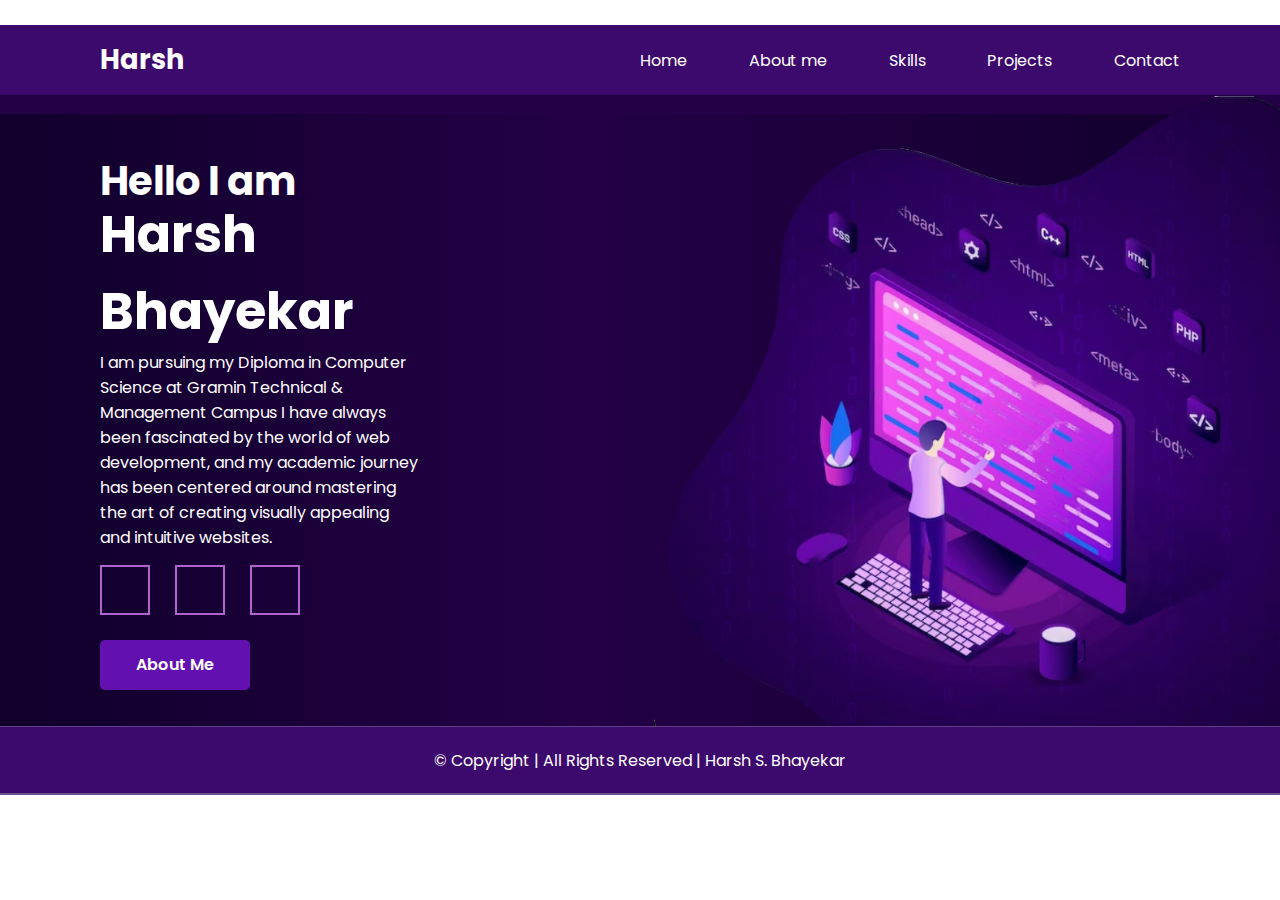
<file: Level 1_Task 2_Portfolio/index.html>
<!DOCTYPE html>
<html lang="en">
<head>
    <meta charset="UTF-8">
    <meta name="viewport" content="width=device-width, initial-scale=1.0">
    <title>Portfolio | Home</title>
    <link rel="stylesheet" href="style.css">
    <link rel="stylesheet" href="https://cdnjs.cloudflare.com/ajax/libs/font-awesome/6.4.2/css/all.min.css" integrity="sha512-z3gLpd7yknf1YoNbCzqRKc4qyor8gaKU1qmn+CShxbuBusANI9QpRohGBreCFkKxLhei6S9CQXFEbbKuqLg0DA==" crossorigin="anonymous" referrerpolicy="no-referrer" />/>
    <link rel="preconnect" href="https://fonts.googleapis.com">
    <link rel="preconnect" href="https://fonts.gstatic.com" crossorigin>
    <link href="https://fonts.googleapis.com/css2?family=Poppins:wght@400;700&display=swap" rel="stylesheet">
</head>
<body>
    <header>
        <div class="header-section">
           <div class="nav-bar">
            <div class="logo">
                <a href="#">Harsh</a>
            </div>
            <div class="nav-links">
                <a href="index.html">Home</a>
                <a href="aboutme.html">About me</a>
                <a href="Skills.html">Skills</a>
                <a href="projects.html">Projects</a>
                <a href="Contact.html">Contact</a>
            </div>
           </div>

           <div class="hero-section">
                <div class="hero-container">
                    <div class="hello-box">
                        <div class="hello-data">
                            <h2>Hello I am</h2>
                            <h1>Harsh Bhayekar</h1>
                            <p>I am pursuing my Diploma in Computer Science at Gramin Technical & Management Campus I have always been fascinated by the world of web development, and my academic journey has been centered around mastering the art of creating visually appealing and intuitive websites.</p>
                            <div class="social-platforms">
                                <div class="icon"><a href="https://github.com/Harsh123212"><i class="fa-brands fa-github"></i></a></div>
                                <div class="icon"><a href="https://www.linkedin.com/in/harsh-bhayekar-a41117284/"><i class="fa-brands fa-linkedin-in"></i></a></div>
                                <div class="icon"><a href="https://wa.me/919322753721" target="_blank"><i class="fa-brands fa-whatsapp"></i></a></div>
                                
                            </div>
                            <div class="button1">
                                <a href="aboutme.html"><button>About Me</button></a>
                            </div>
                        </div>
                    
                    </div>
                    <div class="profile-img-box">
                        <img src="image/Untitled-1-khsyXPS8a-transformed.png" alt="img" height="100px">
                    </div>
                </div>
            
            </div>
        </div>
    </header>

        <footer>
        <div class="footer">
            &copy Copyright | All Rights Reserved | Harsh S. Bhayekar
        </div>
    </footer>
</body>
</html>
</file>
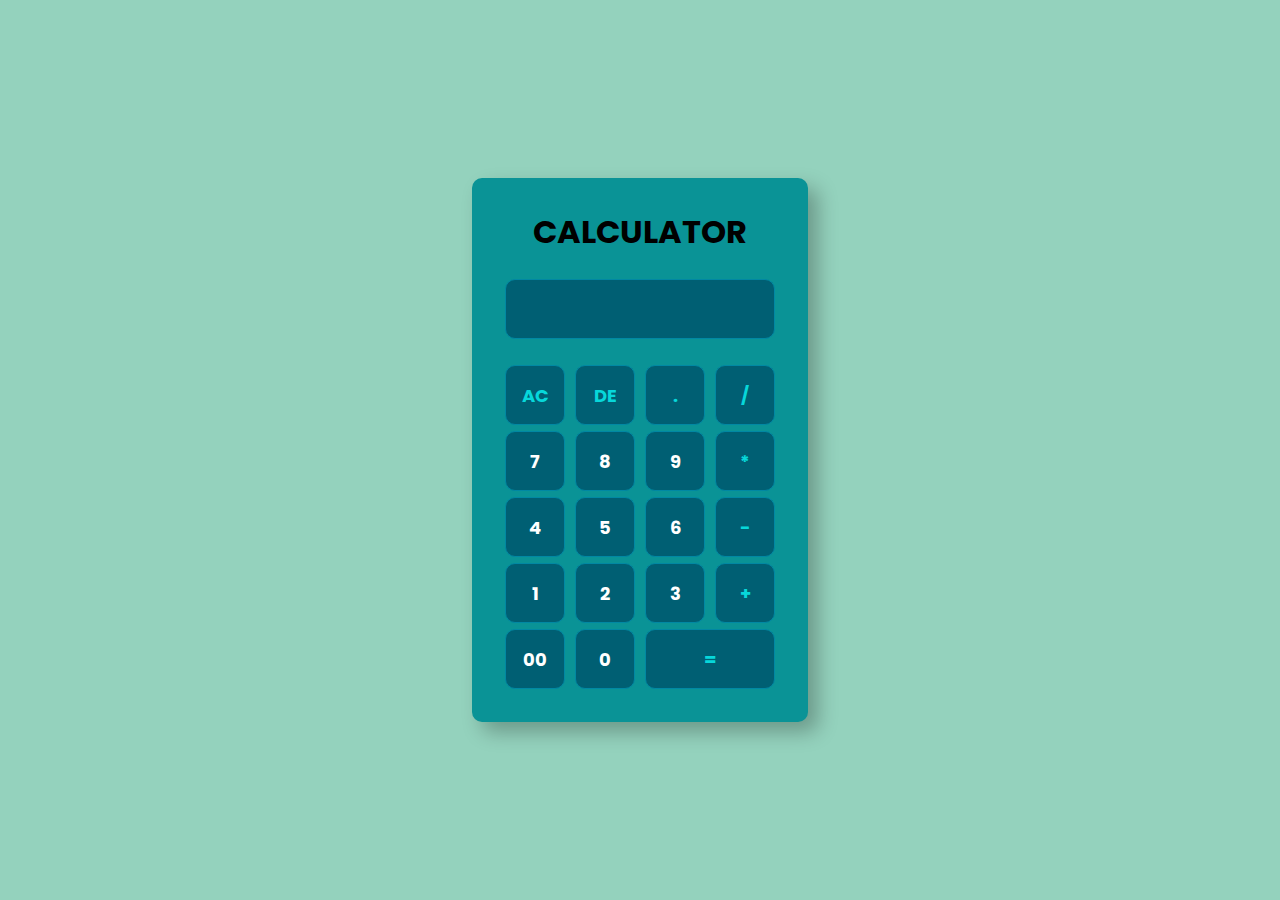
<file: Level 1_Task 3_Simple Calculator/index.html>
<!DOCTYPE html>
<html lang="en">
<head>
    <meta charset="UTF-8">
    <meta name="viewport" content="width=device-width, initial-scale=1.0">
    <title>Document</title>
    <link rel="stylesheet" href="style.css">
</head>
<body>
    
    <div class="container">
        
        <div class="calculator">
            <div class="heading">
                <h1>CALCULATOR</h1>
            </div>
            <form>
                <div class="display">
                    <input type="text" name="display">
                </div>
                <div>
                    <input type="button"value="AC"onclick="display.value = ''" class="operator">
                    <input type="button"value="DE"onclick="display.value = display.value.toString().slice(0,-1)" class="operator">
                    <input type="button"value="."onclick="display.value += '.'"class="operator">
                    <input type="button"value="/"onclick="display.value += '/'"class="operator">
                </div>
                <div>
                    <input type="button"value="7"onclick="display.value += '7'">
                    <input type="button"value="8"onclick="display.value += '8'">
                    <input type="button"value="9"onclick="display.value += '9'">
                    <input type="button"value="*"onclick="display.value += '*'"class="operator">
                </div> 
                <div>
                    <input type="button"value="4"onclick="display.value += '4'">
                    <input type="button"value="5"onclick="display.value += '5'">
                    <input type="button"value="6"onclick="display.value += '6'">
                    <input type="button"value="-"onclick="display.value += '-'"class="operator">
                </div>
                <div>
                    <input type="button"value="1"onclick="display.value += '1'">
                    <input type="button"value="2"onclick="display.value += '2'">
                    <input type="button"value="3"onclick="display.value += '3'">
                    <input type="button"value="+"onclick="display.value += '+'"class="operator">
                </div>
                <div> 
                    <input type="button"value="00"onclick="display.value += '00'">
                    <input type="button"value="0"onclick="display.value += '0'">
                    <input type="button"value="=" onclick="display.value = eval(display.value)" class="equal operator">
                </div>
            </form>
        </div>

    </div>
</body>
</html>
</file>
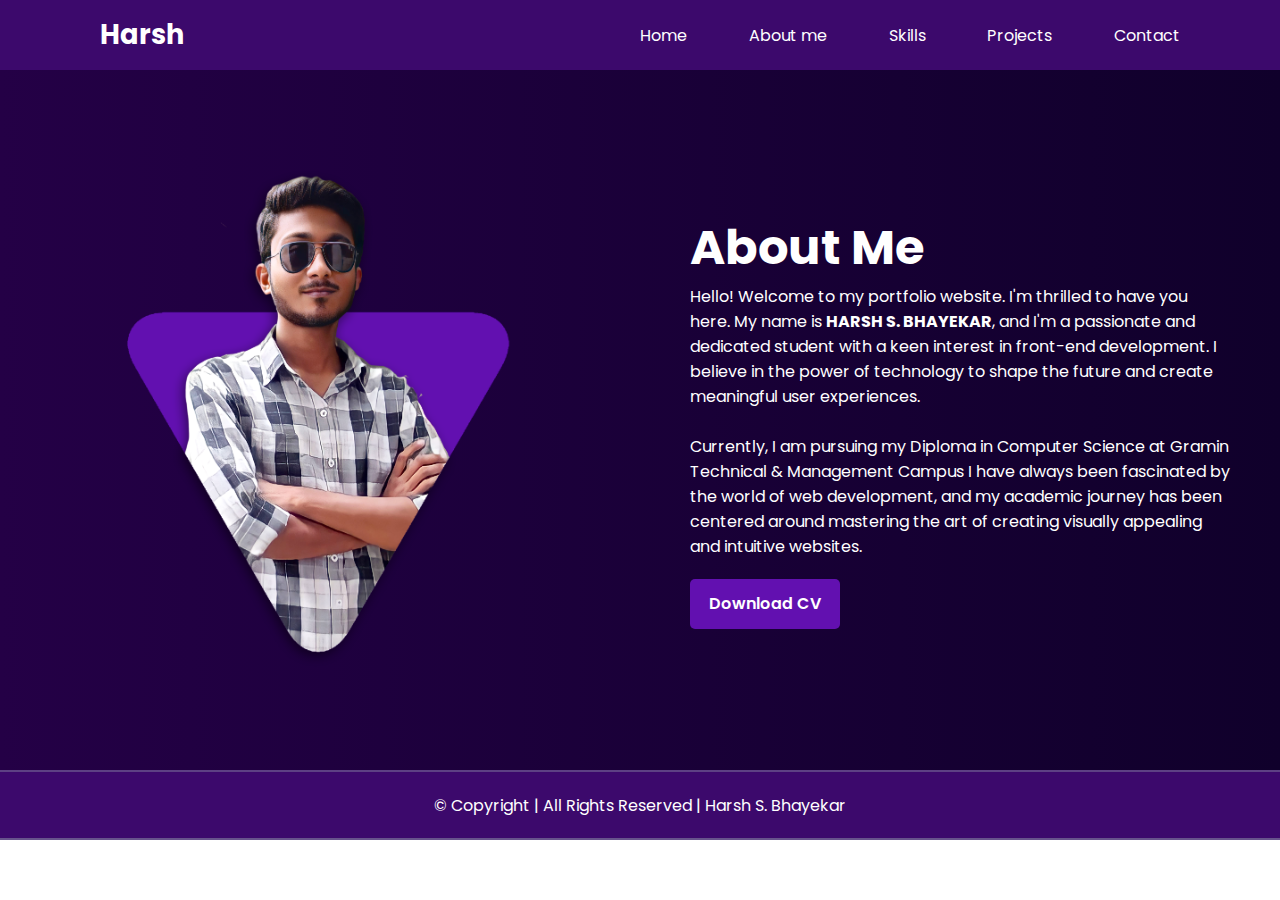
<file: Level 1_Task 2_Portfolio/aboutme.html>
<!DOCTYPE html>
<html lang="en">

<head>
    <meta charset="UTF-8">
    <meta name="viewport" content="width=device-width, initial-scale=1.0">
    <title>Portfolio | About Me</title>
    <link rel="stylesheet" href="style.css">
    <link rel="stylesheet" href="https://cdnjs.cloudflare.com/ajax/libs/font-awesome/6.4.0/css/all.min.css"
        integrity="sha512-iecdLmaskl7CVkqkXNQ/ZH/XLlvWZOJyj7Yy7tcenmpD1ypASozpmT/E0iPtmFIB46ZmdtAc9eNBvH0H/ZpiBw=="
        crossorigin="anonymous" referrerpolicy="no-referrer" />
    <link rel="preconnect" href="https://fonts.googleapis.com">
    <link rel="preconnect" href="https://fonts.gstatic.com" crossorigin>
    <link href="https://fonts.googleapis.com/css2?family=Poppins:wght@400;700&display=swap" rel="stylesheet">
</head>

<body>
    <div class="container">


        <div class="nav-bar">
            <div class="logo">
                <a href="#">Harsh</a>
            </div>
            <div class="nav-links">
                <a href="index.html">Home</a>
                <a href="aboutme.html">About me</a>
                <a href="Skills.html">Skills</a>
                <a href="projects.html">Projects</a>
                <a href="Contact.html">Contact</a>
            </div>
        </div>

        <div class="aboutme-section">

        
            <div class="profile-img-box2">
                <img src="image/profile img2.png" alt="">
            </div>
            <div class="aboutme-box">
                <div class="aboutme-data">
                <h1>About Me</h1>
                <p>Hello! Welcome to my portfolio website. I'm thrilled to have you here. My name is <b>HARSH S. BHAYEKAR</b>, and I'm a passionate and dedicated student with a keen interest in front-end development. I believe in the power of technology to shape the future and create meaningful user experiences.</p><br>
                <P>Currently, I am pursuing my Diploma in Computer Science at Gramin Technical & Management Campus I have always been fascinated by the world of web development, and my academic journey has been centered around mastering the art of creating visually appealing and intuitive websites.</P>
                <div class="button1">
                   <a href="cv\Harsh Bhayekar.pdf" download=""> <button>Download CV</button></a>
                </div>
            </div>
            </div>
        

    </div>

    </div>
    <footer>
        <div class="footer">
            &copy Copyright | All Rights Reserved | Harsh S. Bhayekar
        </div>
    </footer>
</body>

</html>
</file>
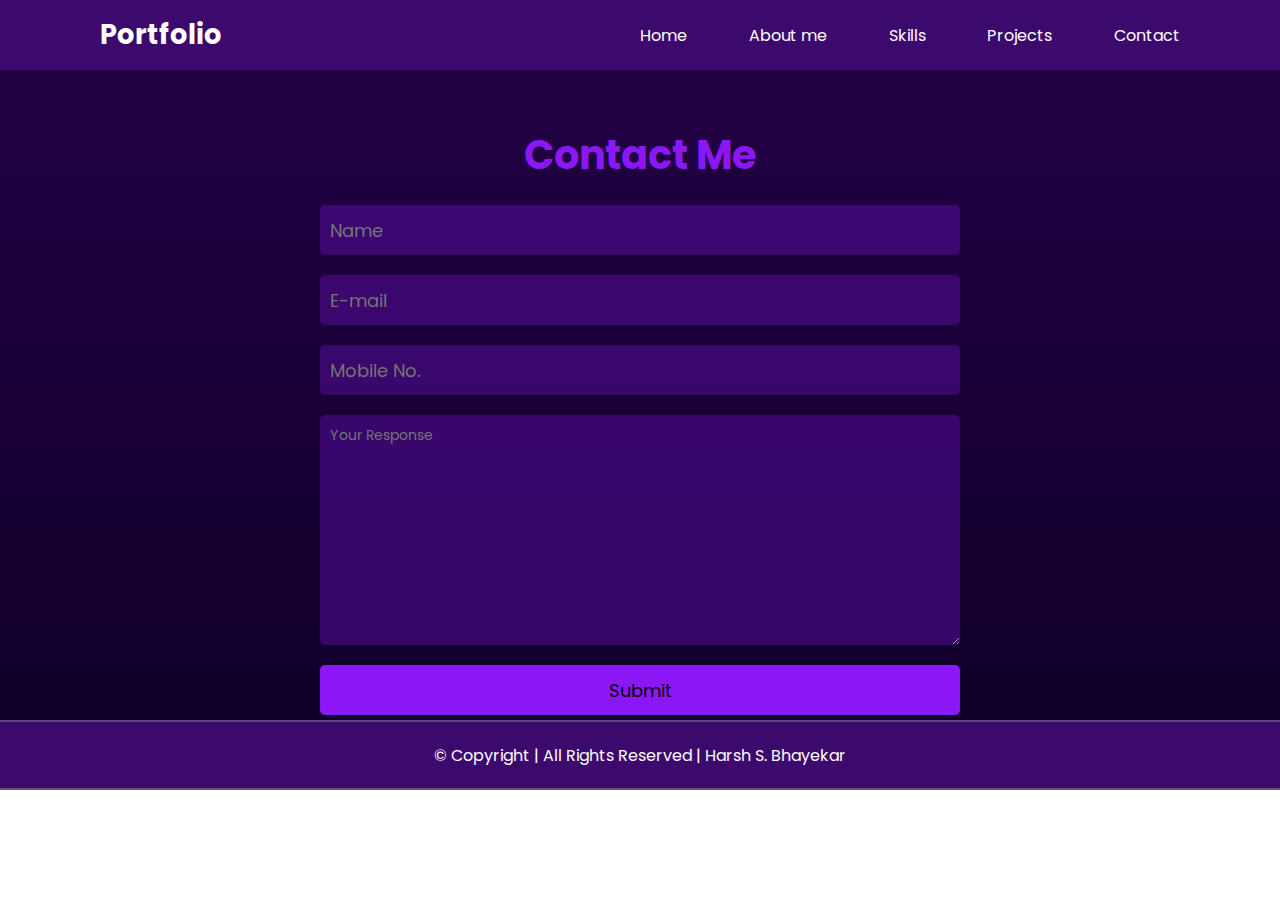
<file: Level 1_Task 2_Portfolio/Contact.html>
<!DOCTYPE html>
<html lang="en">
<head>
    <meta charset="UTF-8">
    <meta name="viewport" content="width=device-width, initial-scale=1.0">
    <title>Portfolio | Contact</title>
    <link rel="stylesheet" href="style.css">
    <link rel="stylesheet" href="https://cdnjs.cloudflare.com/ajax/libs/font-awesome/6.4.0/css/all.min.css" integrity="sha512-iecdLmaskl7CVkqkXNQ/ZH/XLlvWZOJyj7Yy7tcenmpD1ypASozpmT/E0iPtmFIB46ZmdtAc9eNBvH0H/ZpiBw==" crossorigin="anonymous" referrerpolicy="no-referrer" />
    <link rel="preconnect" href="https://fonts.googleapis.com">
    <link rel="preconnect" href="https://fonts.gstatic.com" crossorigin>
    <link href="https://fonts.googleapis.com/css2?family=Poppins:wght@400;700&display=swap" rel="stylesheet">
</head>
<body>
    <header>
        <div class="contact-container-main">
           <div class="nav-bar">
            <div class="logo">
                <a href="#">Portfolio</a>
            </div>
            <div class="nav-links">
                <a href="index.html">Home</a>
                <a href="aboutme.html">About me</a>
                <a href="Skills.html">Skills</a>
                <a href="projects.html">Projects</a>
                <a href="Contact.html">Contact</a>
            </div>
           </div>

           <div class="contact-container">
            <div class="box_container">
                <div class="data-container">
                    <div class="data-heading">
                        <h1>Contact Me</h1>
                    </div>
                    <div class="c-detail">
                      <input type="text" placeholder="Name">
                      <input type="text" placeholder="E-mail">
                      <input type="text" placeholder="Mobile No.">
                      <textarea name="" id="" cols="90" rows="10" placeholder="Your Response"></textarea>
                    </div>
                    <center><button>Submit</button></center>
                    
                </div>
            </div>
           </div>

          
        </div>
    </header>
    <footer>
        <div class="footer">
            &copy Copyright | All Rights Reserved | Harsh S. Bhayekar
        </div>
    </footer>
</body>
</html>
</file>
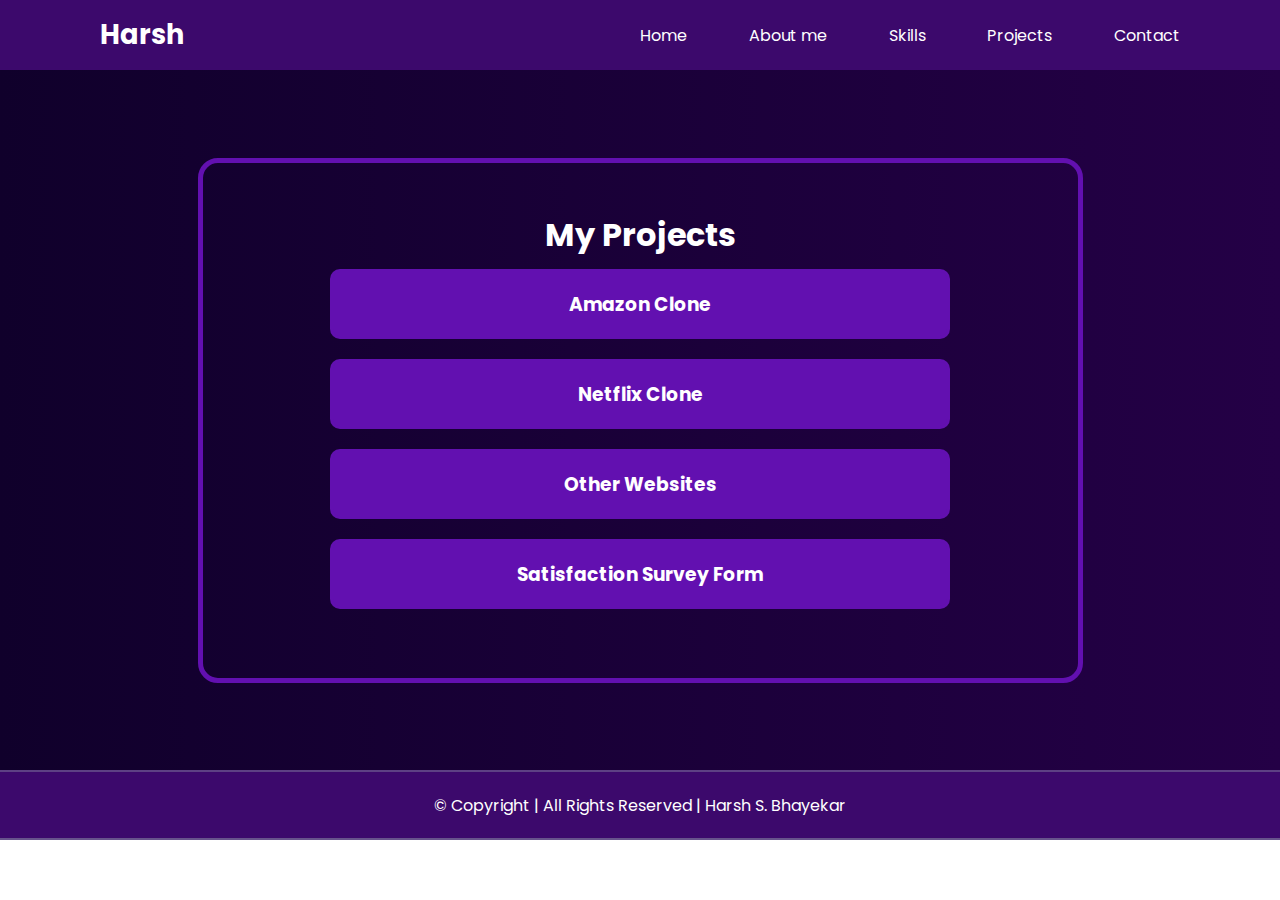
<file: Level 1_Task 2_Portfolio/projects.html>
<!DOCTYPE html>
<html lang="en">

<head>
    <meta charset="UTF-8">
    <meta name="viewport" content="width=device-width, initial-scale=1.0">
    <title>Portfolio | About Me</title>
    <link rel="stylesheet" href="style.css">
    <link rel="stylesheet" href="https://cdnjs.cloudflare.com/ajax/libs/font-awesome/6.4.0/css/all.min.css"
        integrity="sha512-iecdLmaskl7CVkqkXNQ/ZH/XLlvWZOJyj7Yy7tcenmpD1ypASozpmT/E0iPtmFIB46ZmdtAc9eNBvH0H/ZpiBw=="
        crossorigin="anonymous" referrerpolicy="no-referrer" />
    <link rel="preconnect" href="https://fonts.googleapis.com">
    <link rel="preconnect" href="https://fonts.gstatic.com" crossorigin>
    <link href="https://fonts.googleapis.com/css2?family=Poppins:wght@400;700&display=swap" rel="stylesheet">
</head>

<body>
    <div class="container">


        <div class="nav-bar">
            <div class="logo">
                <a href="#">Harsh</a>
            </div>
            <div class="nav-links">
                <a href="index.html">Home</a>
                <a href="aboutme.html">About me</a>
                <a href="Skills.html">Skills</a>
                <a href="projects.html">Projects</a>
                <a href="Contact.html">Contact</a>
            </div>
        </div>

        <div class="skill-section">

        
            <div class="skill-container">
                <div class="skill-subcontainer">
                    <div class="title">
                        <h1> My Projects</h1>
                    </div>
                    <div class="skill"><a href="https://github.com/Harsh123212/Amazon-clone"><h3>Amazon Clone</h3></a></div>
                    <div class="skill"><a href="https://github.com/Harsh123212/Netflix-Clone"><h3>Netflix Clone</h3></a></div>
                    <div class="skill"><a href=""><h3>Other Websites</h3></a></div>
                    <div class="skill"><a href=""><h3>Satisfaction Survey Form</h3></a></div>
                </div>
            </div>
        </div>
        

    </div>

    </div>
    <footer>
        <div class="footer">
            &copy Copyright | All Rights Reserved | Harsh S. Bhayekar
        </div>
    </footer>
</body>

</html>
</file>
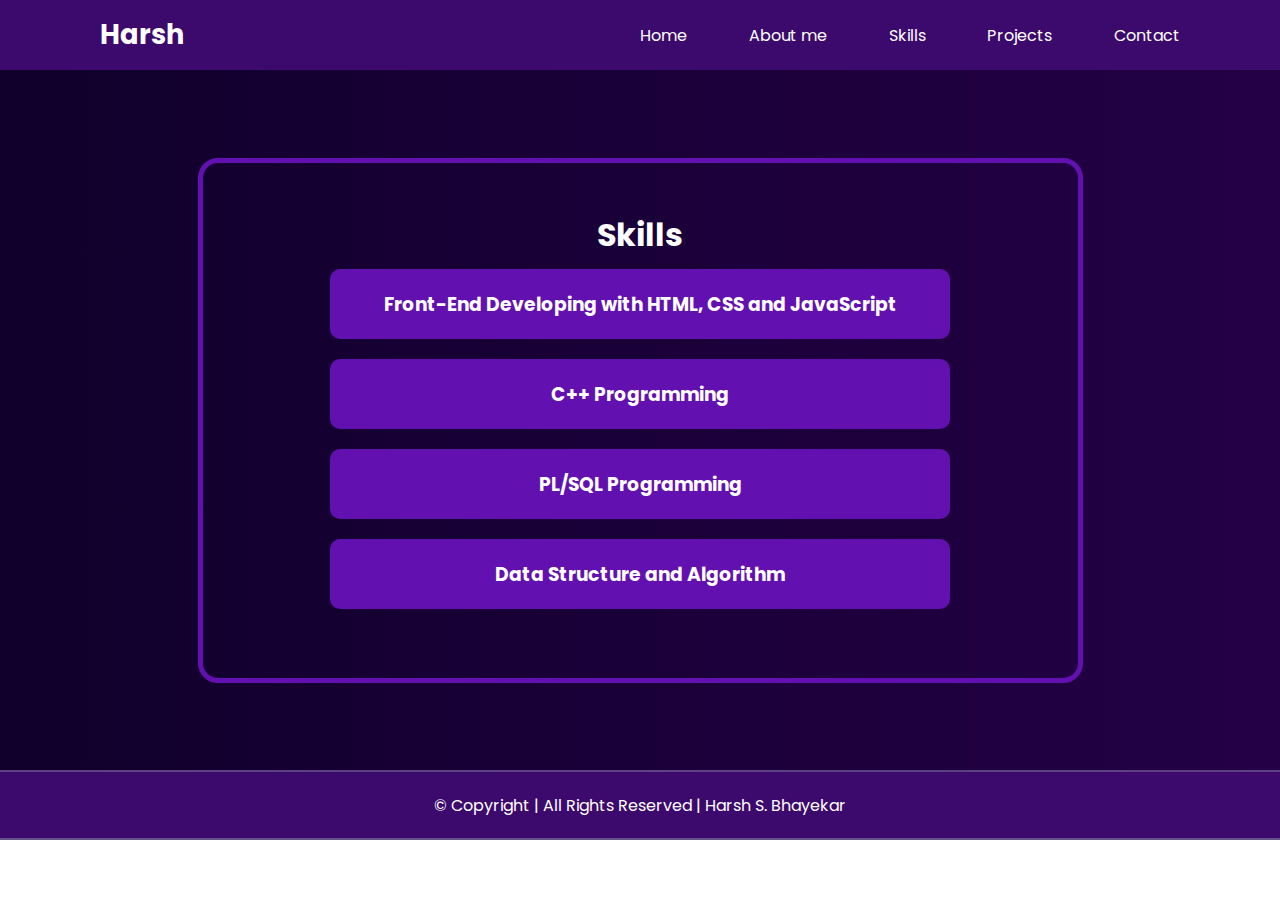
<file: Level 1_Task 2_Portfolio/skills.html>
<!DOCTYPE html>
<html lang="en">

<head>
    <meta charset="UTF-8">
    <meta name="viewport" content="width=device-width, initial-scale=1.0">
    <title>Portfolio | About Me</title>
    <link rel="stylesheet" href="style.css">
    <link rel="stylesheet" href="https://cdnjs.cloudflare.com/ajax/libs/font-awesome/6.4.0/css/all.min.css"
        integrity="sha512-iecdLmaskl7CVkqkXNQ/ZH/XLlvWZOJyj7Yy7tcenmpD1ypASozpmT/E0iPtmFIB46ZmdtAc9eNBvH0H/ZpiBw=="
        crossorigin="anonymous" referrerpolicy="no-referrer" />
    <link rel="preconnect" href="https://fonts.googleapis.com">
    <link rel="preconnect" href="https://fonts.gstatic.com" crossorigin>
    <link href="https://fonts.googleapis.com/css2?family=Poppins:wght@400;700&display=swap" rel="stylesheet">
</head>

<body>
    <div class="container">


        <div class="nav-bar">
            <div class="logo">
                <a href="#">Harsh</a>
            </div>
            <div class="nav-links">
                <a href="index.html">Home</a>
                <a href="aboutme.html">About me</a>
                <a href="Skills.html">Skills</a>
                <a href="projects.html">Projects</a>
                <a href="Contact.html">Contact</a>
            </div>
        </div>

        <div class="skill-section">

        
            <div class="skill-container">
                <div class="skill-subcontainer">
                    <div class="title">
                        <h1>Skills</h1>
                    </div>
                    <div class="skill"><h3>Front-End Developing with HTML, CSS and JavaScript</h3></div>
                    <div class="skill"><h3>C++ Programming</h3></div>
                    <div class="skill"><h3>PL/SQL Programming</h3></div>
                    <div class="skill"><h3>Data Structure and Algorithm</h3></div>
                </div>
            </div>
        </div>
        

    </div>

    </div>
    <footer>
        <div class="footer">
            &copy Copyright | All Rights Reserved | Harsh S. Bhayekar
        </div>
    </footer>
</body>

</html>
</file>
<file: Level 1_Task 2_Portfolio/style.css>
*{
    margin: 0;
    padding: 0;
    box-sizing: border-box;
    font-family: poppins, sans-serif;
    color: rgb(255, 255, 255);
}
body{
    margin: 0;
}



.header-section{
    height: 700px;
    width: 100%;
    background-color: #240046;
    background-size: cover;
}
.nav-bar{
    width: 100%;
    height: 70px;
    background-color: #3c096c ;
    display: flex;
    align-items: center;
    
}
.logo{
    width: 50%;
    text-align: none;
    font-size: 1.7rem;
    font-weight: 700;
    margin-left: 100px;
}
.logo a{
    text-decoration: none;
    color: #ffffff;

}
.nav-links{
    display: flex;
    justify-content: space-between;
    width: 50%;
    margin-right: 100px;
}
.nav-links a{
    text-decoration: none;

}
.nav-links a:hover{
    color: #240046;
    transition: all 0.5s ease ; 
}
.hero-section{
    height: 650px;
    display: flex;
    display: flex;
    align-items: center;
}
.hero-container{
    width: 100%;
    height: 100vh;
    display: flex;
    align-items: center;
}
.img{
    height: 600px;
    width: 820px;
    position: absolute;
    right: 0px;

}
.img img{
    width: 700px;
    animation: rotate 2s ease-in-out 1s infinite ;


    
}



.hello-box{
    height: 612px;
    width: 50%;
    display: flex;
    align-items: center;
    color: white;
    flex-wrap: wrap;
    background: linear-gradient(to left, #240046, #10002b);


}
.hello-data{
    margin-left: 100px;
    margin-right: 160px;
}
.hello-data h2{
    font-size: 2.5rem;
    margin-bottom: -15px;
    color: white;
}
.hello-data h1{
    font-size: 3.2rem;
    color: white;

}
.hello-data p{
    line-height: 25px;
    color: white;


}
.profile-img-box{
    height: 612px;
    width: 60%;
    display: flex;
    justify-content: flex-end;
    align-items: flex-end;
    background: linear-gradient(to right, #240046, #10002b);
}
.profile-img-box img{
    height: 630px;
    position: absolute;
    /* right: 40px; */
    
}
.social-platforms{
    width:200px;
    height: 60px;
    background-color: transparent;
    margin-top: 10px;
    margin-bottom: 5px;
    display: flex;
    align-items: center;
    justify-content: space-between;
}
.icon{
    height: 50px;
    width: 50px;
    border-radius: 0%;
    border: 2.5px solid rgb(178, 98, 204);
    color: #9aabb2;
    display: flex;
    align-items: center;
    justify-content: center;
}
.icon:hover{
    transform: scale(1.05) ;
    position: relative;
    bottom: 5px;
    box-shadow: 0px 0px 10px #6210b0;
}
.icon i{
    color: rgb(178, 98, 204);
    padding-top: 4px;
    font-size: 25px;

}
.button1{
    margin-top: 10px;
}
.button1 button{
    margin-top: 10px;
    width: 150px;
    height: 50px;
    background-color: #6210b0;
    border: 2px solid transparent;
    border-radius: 5px;
    font-size: 16px;
    color: white;
    font-weight: 600;

}
.button1 button:hover{
    border: 3px solid #6210b0;
    transform: scale(1.02);
    transition:all  0.3s ease;
    text-shadow: 2px 2px 50px rgb(24, 11, 209);
    color: white;
    background-color: transparent;
    cursor: pointer;

}

/* about me section */

.aboutme-section{
    height: 700px;
    width: 100%;
    background: linear-gradient(to right, #240046, #10002b);

    display: flex;
    align-items: center;
}

.aboutme-box{
    height: 700px;
    width: 50%;
    display: flex;
    align-items: center;
    justify-content: center;
    padding-right: 50px;
    padding-left: 50px;

}

.aboutme-data h1{
    color: white;
    font-size: 3rem;

}
.aboutme-data p{
    color: white;

}
.aboutme-data b{
 color: white;
}
.profile-img-box2{
    height: 700px;
    width: 50%;
    display: flex;
    align-items: center;
    
    display: flex;
    align-items: center;
    justify-content: center;
}
.profile-img-box2 img{
    width: 25rem;
}
.footer
{
    background-color: #3c096c;
    border-top: 2px solid #9aabb259;
    border-bottom: 2px solid #9aabb275;
    height: 70px;
    width: 100%;
    display: flex;
    align-items: center;
    justify-content: center;
    color: white;
}
/* skill page */

.skill-section{
    height: 700px;
    width: 100%;
    background: linear-gradient(to left, #240046, #10002b);

    display: flex;
    align-items: center;
}

.skill-container{
    height: 700px;
    width: 100%;
    display: flex;
    align-items: center;
    justify-content: center;
    padding-right: 50px;
    padding-left: 50px;
    

}
.title h1{
margin-bottom: 10px;
}
.skill-subcontainer{
    background-color:transparent;
    height: 75%;
    width: 75%;
    display: flex;
    flex-wrap: wrap;
    flex-direction: column;
    align-items: center;
    justify-content: center;
    padding: 40px;
    border-radius: 20px;
    border: 5px solid #6210b0;
}
.skill-subcontainer:hover{
    transform: scale(1.05);
    transition: all 0.2s ease-in-out ;
    background-color: transparent;
}
.skill{
    height: 70px;
    width: 78%;
    background-color: #6210b0;
    margin-bottom:20px;
    display: flex;
    align-items: center;
    justify-content: center;
    border: 3px solid #6210b0;
    border-radius: 10px;
    padding-left: 10px;
    padding-right: 10px;

}
.skill h1{
    font-size: 10px;
}

.skill :hover{
    transform: scale(1.05);
    transition: all 0.2s ease-in-out ;
    background-color: transparent;
}
.skill a{
    text-decoration: none;
}


.footer
{
    background-color: #3c096c;
    border-top: 2px solid #9aabb259;
    border-bottom: 2px solid #9aabb275;
    height: 70px;
    width: 100%;
    display: flex;
    align-items: center;
    justify-content: center;
    color: white;
}

/* ***Contact Page*** */

.contact-container-main{
    background: linear-gradient(to bottom, #240046, #10002b);

    background-size: cover;
    width: 100%;
    height: 45rem;
    
    
}
.contact-container{
    width: 100%;
    height: 40rem;
    margin-top: 15px;
    display: flex;
    justify-content: center;
    align-items: center;
}
.box_container{
height: 35rem;
width: 100%;
display: flex;
justify-content: center;
}
.data-container{
height: 35rem;
width: 50%;

}
.data-heading{
    text-align: center;
}
.data-heading h1{
    color: #8b17f7;
    font-size: 40px;

}
.c-detail{
    display: flex;
    flex-direction: column;
   align-items:center;
   color: white;

}
.c-detail input{
    width: 100%;
    height: 50px;
    margin-top: 20px;
    padding: 10px;
    font-size: 18px;
    font-family: poppins;
    border: none;
    border-radius: 5px;
    background-color: #6310b071;
    color: rgb(255, 255, 255);
}
.c-detail textarea{
    margin-top: 20px;
    width: 100%;
    padding: 10px;
    font-size: 14px;
    font-family: poppins;
    border: none;
    border-radius: 5px;
    background-color: #6310b071;
    color: white;
    
}
.data-container button{

    width: 100%;
    height: 50px;
    background-color: #8b17f7;
    color: rgb(0, 0, 0);
    border: 2px solid transparent;
    border-radius: 5px;
    margin-top: 20px;
    margin-bottom: 20px;
    font-size: 18px;
    text-align: center;


}
.data-container button:hover{
     border: 2px solid #8b17f7;
     background-color: transparent;
     transition: 0.5s ease-in-out;
     color: white;
}
</file>
<file: Level 1_Task 3_Simple Calculator/style.css>
@import url('https://fonts.googleapis.com/css2?family=Poppins:wght@400;500;600&display=swap');

*{
    margin: 0;
    padding: 0;
    font-family: 'poppins' ,sans-serif;
    box-sizing: border-box;
}
.container{
    width: 100%;
    height: 100vh;
    background: #94d2bd;
    display: flex;
    align-items: center;
    justify-content: center;


}
.heading{
    text-align: center;
    font-weight: lighter;
}
.calculator{
    background: #0a9396;
    padding: 30px;
    border-radius: 10px;
    /* border: 10px solid ; */
    box-shadow: rgba(0, 0, 0, 0.27) 10px 10px 20px;
}
.calculator form input{
    bottom: 0;
    /* outline: 0; */
    width: 60px;
    height: 60px;
    border-radius: 10px;
    background: #005f73;
    border: 1px solid #0188a3;
    margin: 3px;
    font-size: 18px;
    font-weight: bold;
    cursor: pointer;
    color: white;
}
form .display{
display: flex;
justify-content: flex-end;
margin: 20px 0px;

}
form .display input{
text-align: right;
flex: 1;
font-size: 30px;
padding-right: 10px;
padding-left: 10px;


}
form input.equal{
    width: 130px;
}
form input.operator{
    color: #07d7da;
}
</file>
